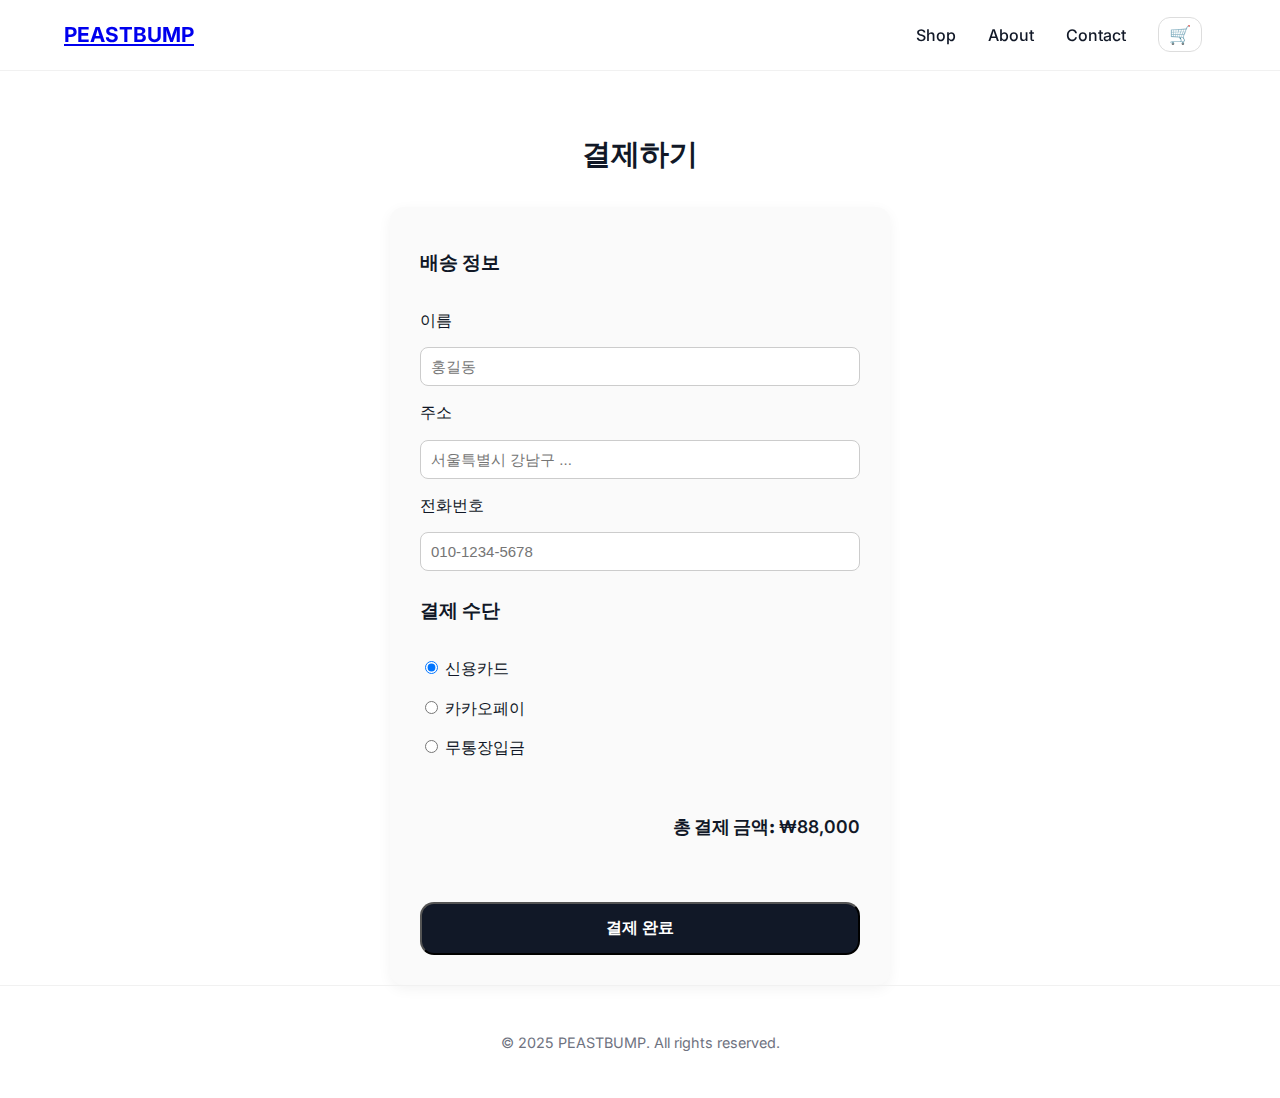
<file: checkout.html>
<!DOCTYPE html>
<html lang="ko">
<head>
  <meta charset="UTF-8" />
  <meta name="viewport" content="width=device-width, initial-scale=1.0" />
  <title>결제하기 | PEASTBUMP</title>
  <link rel="stylesheet" href="styles.css" />
  <link href="https://fonts.googleapis.com/css2?family=Inter:wght@400;500;600;700&display=swap" rel="stylesheet">
</head>
<body>

  <header class="site-header">
    <div class="container">
      <div class="logo"><a href="index.html">PEASTBUMP</a></div>
      <nav class="nav">
        <a href="index.html#shop">Shop</a>
        <a href="index.html#about">About</a>
        <a href="index.html#contact">Contact</a>
        <a href="cart.html" class="cart-btn">🛒</a>
      </nav>
    </div>
  </header>

  <main class="container checkout-page">
    <h1>결제하기</h1>

    <form class="checkout-form">
      <h2>배송 정보</h2>
      <label>이름</label>
      <input type="text" placeholder="홍길동" required />

      <label>주소</label>
      <input type="text" placeholder="서울특별시 강남구 ..." required />

      <label>전화번호</label>
      <input type="tel" placeholder="010-1234-5678" required />

      <h2>결제 수단</h2>
      <label><input type="radio" name="payment" checked /> 신용카드</label>
      <label><input type="radio" name="payment" /> 카카오페이</label>
      <label><input type="radio" name="payment" /> 무통장입금</label>

      <div class="summary">
        <p><strong>총 결제 금액:</strong> ₩88,000</p>
      </div>

      <button type="submit" class="btn primary">결제 완료</button>
    </form>
  </main>

  <footer class="site-footer">
    <p>© 2025 PEASTBUMP. All rights reserved.</p>
  </footer>

</body>
</html>
</file>
<file: styles.css>
:root {
  --bg: #ffffff;
  --text: #111827;
  --muted: #6e7280;
  --accent: #111827;
  --radius: 14px;
  --shadow: 0 4px 14px rgba(0,0,0,0.05);
}

* { box-sizing: border-box; }

body {
  margin: 0;
  font-family: 'Inter', -apple-system, BlinkMacSystemFont, 'Noto Sans KR', sans-serif;
  color: var(--text);
  background: var(--bg);
  line-height: 1.6;
}

/* HEADER */
.site-header {
  position: sticky;
  top: 0;
  z-index: 1000;
  backdrop-filter: blur(10px);
  background: rgba(255,255,255,0.9);
  border-bottom: 1px solid #f1f1f1;
}

.container {
  max-width: 1200px;
  margin: 0 auto;
  padding: 0 24px;
}

.site-header .container {
  display: flex;
  justify-content: space-between;
  align-items: center;
  height: 70px;
}

.logo {
  font-weight: 700;
  font-size: 1.3rem;
}

.nav a {
  margin: 0 14px;
  color: var(--text);
  text-decoration: none;
  font-weight: 500;
}

.nav a:hover {
  opacity: 0.6;
}

.cart-btn {
  font-size: 18px;
  background: transparent;
  border: 1px solid #ddd;
  border-radius: 12px;
  padding: 6px 10px;
  cursor: pointer;
}

/* HERO */
.hero {
  text-align: center;
  padding: 100px 24px 60px;
}

.hero h1 {
  font-size: 2.2rem;
  font-weight: 700;
  margin-bottom: 12px;
}

.hero p {
  color: var(--muted);
  margin-bottom: 32px;
}

.btn {
  display: inline-block;
  padding: 14px 26px;
  border-radius: var(--radius);
  font-weight: 600;
  font-size: 16px;
  cursor: pointer;
  text-decoration: none;
  transition: all 0.2s;
}

.btn.primary {
  background: var(--accent);
  color: white;
}

.btn.primary:hover {
  opacity: 0.9;
  transform: translateY(-2px);
}

/* PRODUCT GRID */
.section-title {
  font-size: 1.4rem;
  font-weight: 600;
  margin: 60px 0 24px;
}

.product-grid {
  display: grid;
  grid-template-columns: repeat(auto-fill, minmax(240px, 1fr));
  gap: 28px;
  margin-bottom: 80px;
}

.card {
  background: #fafafa;
  border-radius: var(--radius);
  box-shadow: var(--shadow);
  overflow: hidden;
  transition: transform 0.25s ease;
}

.card:hover {
  transform: translateY(-5px);
}

.product-thumb {
  background: #fff;
  display: flex;
  justify-content: center;
  align-items: center;
  height: 260px;
  overflow: hidden;
}

.product-thumb img {
  width: 100%;
  height: auto;
  object-fit: cover;
}

.product-title {
  padding: 16px;
  font-weight: 600;
  font-size: 1rem;
}

.product-price {
  padding: 0 16px 16px;
  font-size: 1.1rem;
  color: var(--accent);
  font-weight: 700;
}

/* ABOUT / CONTACT */
.about-section, .contact-section {
  text-align: center;
  padding: 60px 24px;
  background: #f9f9f9;
  border-top: 1px solid #eee;
}

.about-section p, .contact-section p {
  color: var(--muted);
  font-size: 1rem;
  line-height: 1.8;
}

/* FOOTER */
.site-footer {
  text-align: center;
  padding: 30px 0;
  font-size: 0.9rem;
  color: var(--muted);
  border-top: 1px solid #f1f1f1;
}

@media (max-width: 640px) {
  .hero h1 { font-size: 1.8rem; }
  .product-thumb { height: 200px; }
  .nav a { margin: 0 8px; }
}
/* CART PAGE */
.cart-page h1, .checkout-page h1 {
  font-size: 1.8rem;
  margin: 60px 0 30px;
  text-align: center;
}

.cart-list {
  display: flex;
  flex-direction: column;
  gap: 24px;
}

.cart-item {
  display: grid;
  grid-template-columns: 120px 1fr 100px 100px;
  align-items: center;
  padding: 20px;
  border: 1px solid #eee;
  border-radius: var(--radius);
  background: #fff;
  box-shadow: var(--shadow);
}

.cart-item img {
  width: 100%;
  border-radius: 8px;
}

.cart-info h3 {
  margin: 0 0 8px;
}

.cart-qty input {
  width: 60px;
  padding: 6px;
  border: 1px solid #ddd;
  border-radius: 6px;
  text-align: center;
}

.cart-summary {
  margin-top: 40px;
  text-align: right;
}

.cart-summary p {
  font-size: 1.1rem;
  margin-bottom: 20px;
}

/* CHECKOUT PAGE */
.checkout-form {
  max-width: 500px;
  margin: 0 auto;
  display: flex;
  flex-direction: column;
  gap: 14px;
  background: #fafafa;
  padding: 30px;
  border-radius: var(--radius);
  box-shadow: var(--shadow);
}

.checkout-form h2 {
  font-size: 1.2rem;
  margin-top: 10px;
}

.checkout-form input[type="text"],
.checkout-form input[type="tel"] {
  padding: 10px;
  border-radius: 8px;
  border: 1px solid #ccc;
  font-size: 15px;
}

.checkout-form label {
  font-weight: 500;
  color: var(--text);
}

.checkout-form .summary {
  margin: 20px 0;
  font-size: 1.1rem;
  font-weight: 600;
  text-align: right;
}

.checkout-form button {
  margin-top: 10px;
}

@media (max-width: 640px) {
  .cart-item {
    grid-template-columns: 80px 1fr;
    grid-template-rows: auto auto;
    gap: 10px;
  }
  .cart-total {
    text-align: right;
  }
}
</file>
